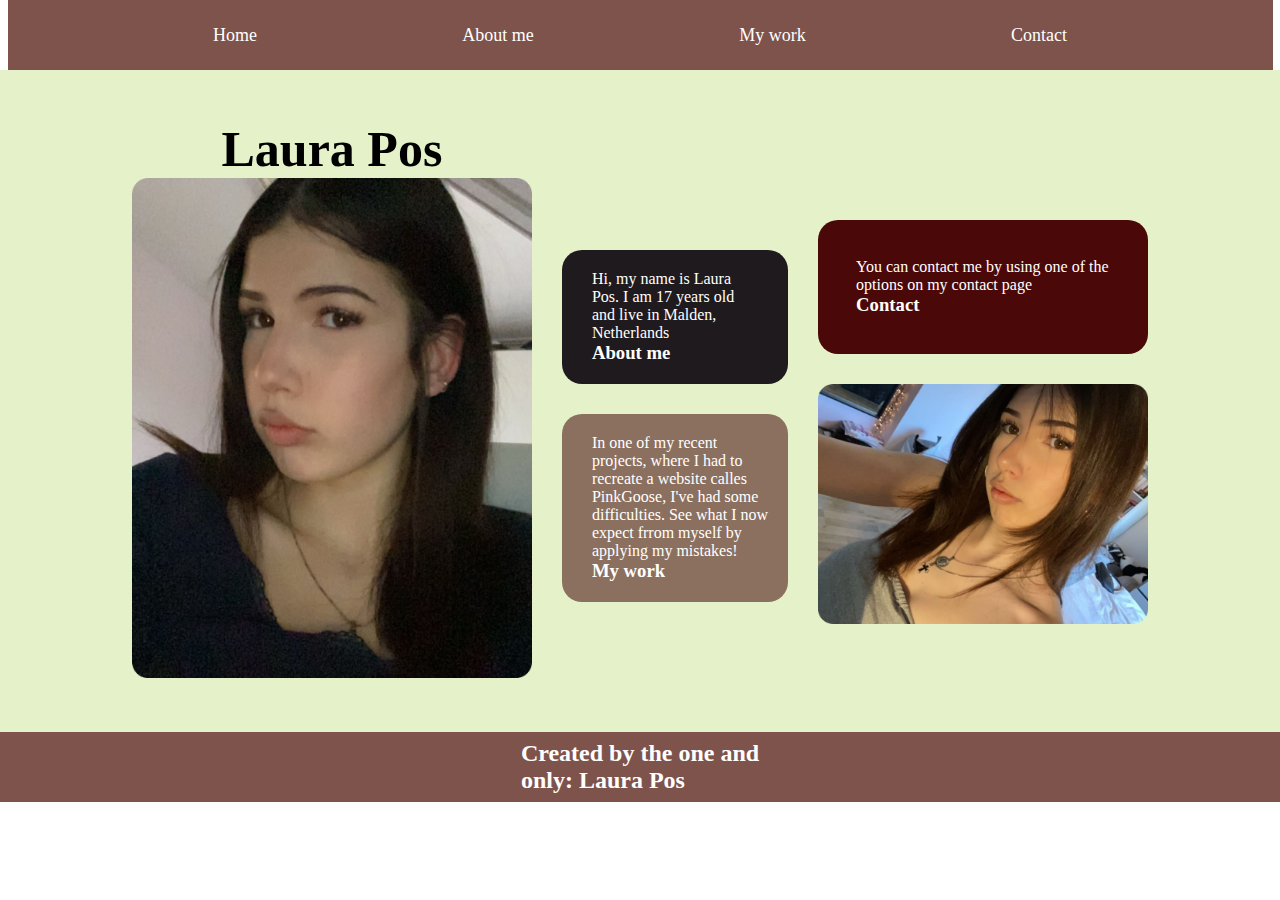
<file: index.html>
<!DOCTYPE html>
<html lang="en">

<head>
    <link rel="stylesheet" href="css/style.css">
    <link rel="preconnect" href="https://fonts.googleapis.com">
    <link rel="preconnect" href="https://fonts.gstatic.com" crossorigin>
    <link
        href="https://fonts.googleapis.com/css2?family=Montserrat:ital,wght@0,100..900;1,100..900&family=Playfair+Display:ital,wght@0,400..900;1,400..900&display=swap"
        rel="stylesheet">

    <title>Home</title>
</head>

<body>
    <header>
        <nav>
            <ul>
                <li><a href="index.html">Home</a></li>
                <li><a href="about-me.html">About me</a></li>
                <li><a href="my-work.html">My work</a></li>
                <li><a href="contact.html">Contact</a></li>
            </ul>
        </nav>
    </header>

    <main class="text-area home">
        <section class="home-left">
            <h2>Laura Pos</h2>
            <img src="img/home3.png" alt="laura">
        </section>
        <section class="home-middle">
            <div class="text-bubble4 about-me">
                <p>
                    Hi, my name is Laura<br> Pos. I am 17 years old<br>and live in Malden,<br>Netherlands
                </p>
                <h3><a href="about-me.html">About me</a></h3>
            </div>
            <div class="text-bubble1 work">
                <p>
                    In one of my recent<br>projects, where I had to<br>recreate a website calles<br>PinkGoose, I've had
                    some<br>difficulties. See what I now<br>expect frrom myself by<br>applying my mistakes!
                </p>
                <h3><a href="my-work.html">My work</a></h3>
            </div>
        </section>
        <section class="home-right">
            <div class="text-bubble3 contact">
                <p>
                    You can contact me by using one of the<br>options on my contact page
                </p>
                <h3><a href="contact.html">Contact</a></h3>
            </div>
            <img src="img/home4.png" alt="laura2">
        </section>
    </main>
    <footer>
        <h2>
            Created by the one and<br>only: Laura Pos
        </h2>
    </footer>
</body>

</html>
</file>
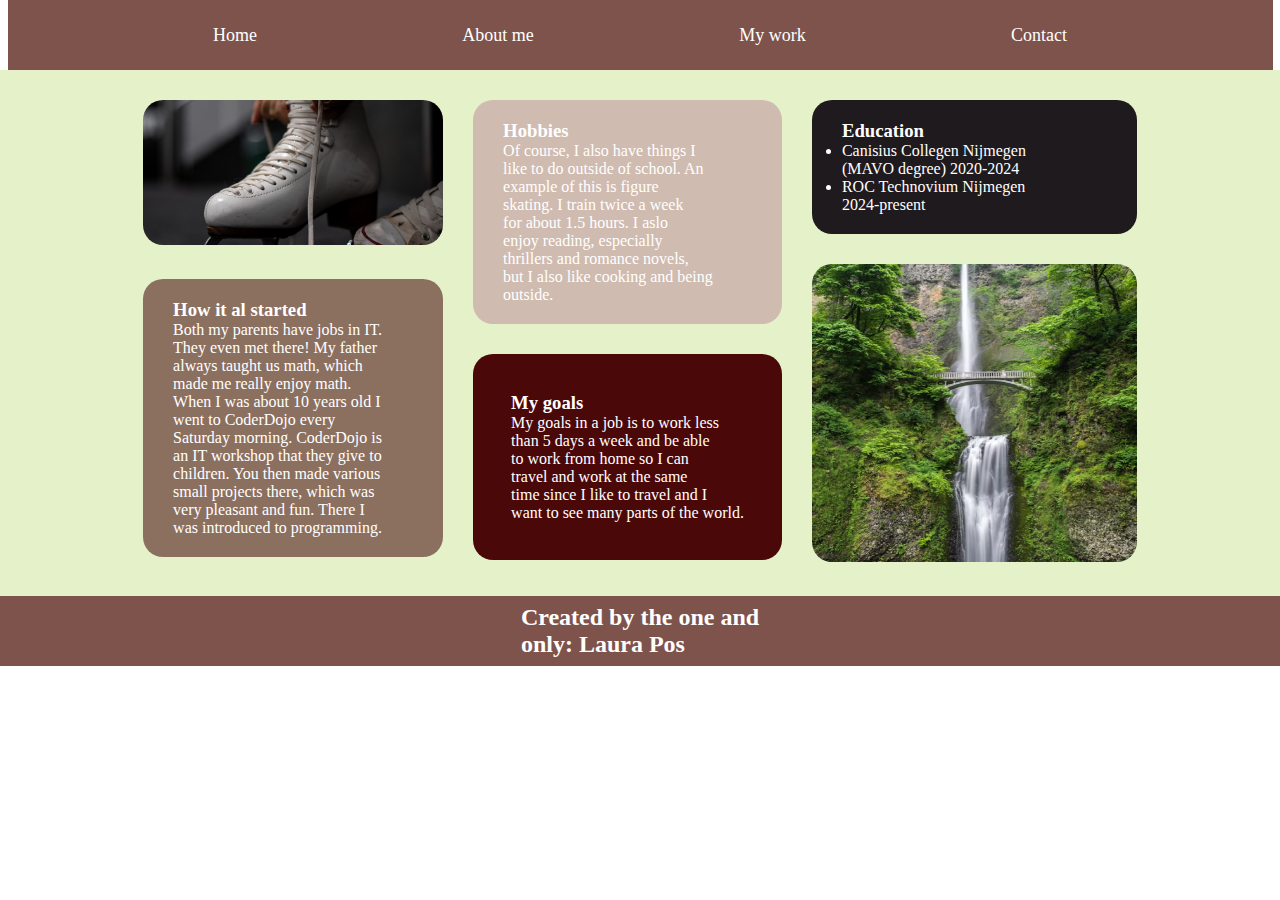
<file: about-me.html>
<!DOCTYPE html>
<html lang="en">

<head>
    <link rel="stylesheet" href="css/style.css">
    <link rel="preconnect" href="https://fonts.googleapis.com">
    <link rel="preconnect" href="https://fonts.gstatic.com" crossorigin>
    <link
        href="https://fonts.googleapis.com/css2?family=Montserrat:ital,wght@0,100..900;1,100..900&family=Playfair+Display:ital,wght@0,400..900;1,400..900&display=swap"
        rel="stylesheet">

    <title>About me</title>
</head>

<body>
    <header>
        <nav>
            <ul>
                <li><a href="index.html">Home</a></li>
                <li><a href="about-me.html">About me</a></li>
                <li><a href="my-work.html">My work</a></li>
                <li><a href="contact.html">Contact</a></li>
            </ul>
        </nav>
    </header>

    <main class="text-area about-me">
        <section class="about-me-left">
            <img src="img/about-me1.png" alt="figure-skates">
            <div class="text-bubble1 how-it-all-started">
                <h3>How it al started</h3>
                <p>Both my parents have jobs in IT.<br>They even met there! My father<br>always taught us math,
                    which<br>
                    made me really enjoy math.<br>When I was about 10 years old I<br>went to CoderDojo
                    every<br>Saturday
                    morning. CoderDojo is<br>an IT workshop that they give to<br>children. You then made
                    various<br>small
                    projects there, which was<br>very pleasant and fun. There I<br> was introduced to programming.
                </p>
            </div>
        </section>
        <section class="about-me-middle">
            <div class="text-bubble2 hobbies">
                <h3>Hobbies</h3>
                <p>Of course, I also have things I<br>like to do outside of school. An<br>example of this is
                    figure<br>skating. I train twice a week<br>for about 1.5 hours. I aslo<br>enjoy reading,
                    especially<br>thrillers and romance novels,<br>but I also like cooking and being<br>outside.
                </p>
            </div>
            <div class="text-bubble3 my-goals">
                <h3>My goals</h3>
                <p>My goals in a job is to work less<br>than 5 days a week and be able<br>to work from home so
                    I
                    can<br>travel and work at the same<br>time since I like to travel and I<br>want to see many
                    parts of the world.
                </p>
            </div>
        </section>
        <section class="about-me-right">
            <div class="text-bubble4 past-schools">
                <h3>Education</h3>
                <ul class="text-t">
                    <li>Canisius Collegen Nijmegen<br>(MAVO degree) 2020-2024</li>
                    <li>ROC Technovium Nijmegen<br>2024-present</li>
                </ul>
            </div>
            <img src="img/about-me2.png" alt="waterfall">
        </section>

    </main>
    <footer>
        <h2>
            Created by the one and<br>only: Laura Pos
        </h2>
    </footer>
</body>

</html>
</file>
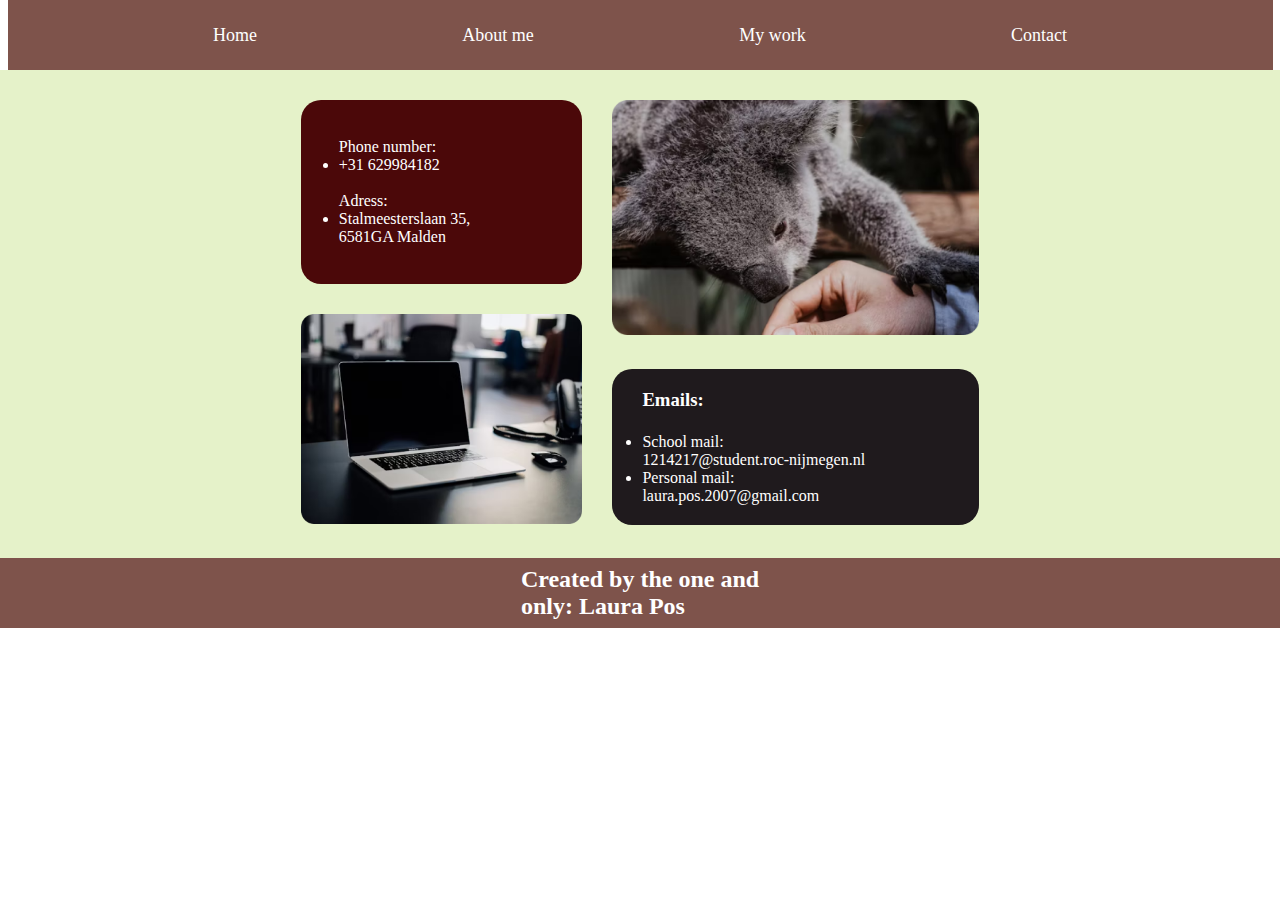
<file: contact.html>
<!DOCTYPE html>
<html lang="en">

<head>
    <link rel="stylesheet" href="css/style.css">
    <link rel="preconnect" href="https://fonts.googleapis.com">
    <link rel="preconnect" href="https://fonts.gstatic.com" crossorigin>
    <link
        href="https://fonts.googleapis.com/css2?family=Montserrat:ital,wght@0,100..900;1,100..900&family=Playfair+Display:ital,wght@0,400..900;1,400..900&display=swap"
        rel="stylesheet">

    <title>Contact</title>
</head>

<body>
    <header>
        <nav>
            <ul>
                <li><a href="index.html">Home</a></li>
                <li><a href="about-me.html">About me</a></li>
                <li><a href="my-work.html">My work</a></li>
                <li><a href="contact.html">Contact</a></li>
            </ul>
        </nav>
    </header>

    <main class="text-area contact">
        <section class="contact-left">
            <div class="text-bubble3 phone">
                <p>
                    Phone number:
                </p>
                <ul>
                    <li>+31 629984182</li>
                </ul>
                <p>
                    <br>Adress:
                </p>
                <ul>
                    <li>Stalmeesterslaan 35,<br>6581GA Malden</li>
                </ul>
            </div>
            <img src="img/contact1.png" alt="laptop2">
        </section>
        <section class="contact-right">
            <img src="img/contact2.png" alt="koala">
            <div class="text-bubble4 emails">
                <h3>Emails:<br><br></h3>
                <ul>
                    <li>School mail:<br>1214217@student.roc-nijmegen.nl</li>
                    <li>Personal mail:<br>laura.pos.2007@gmail.com</li>
                </ul>
            </div>

        </section>
    </main>
    <footer>
        <h2>
            Created by the one and<br>only: Laura Pos
        </h2>
    </footer>
</body>

</html>
</file>
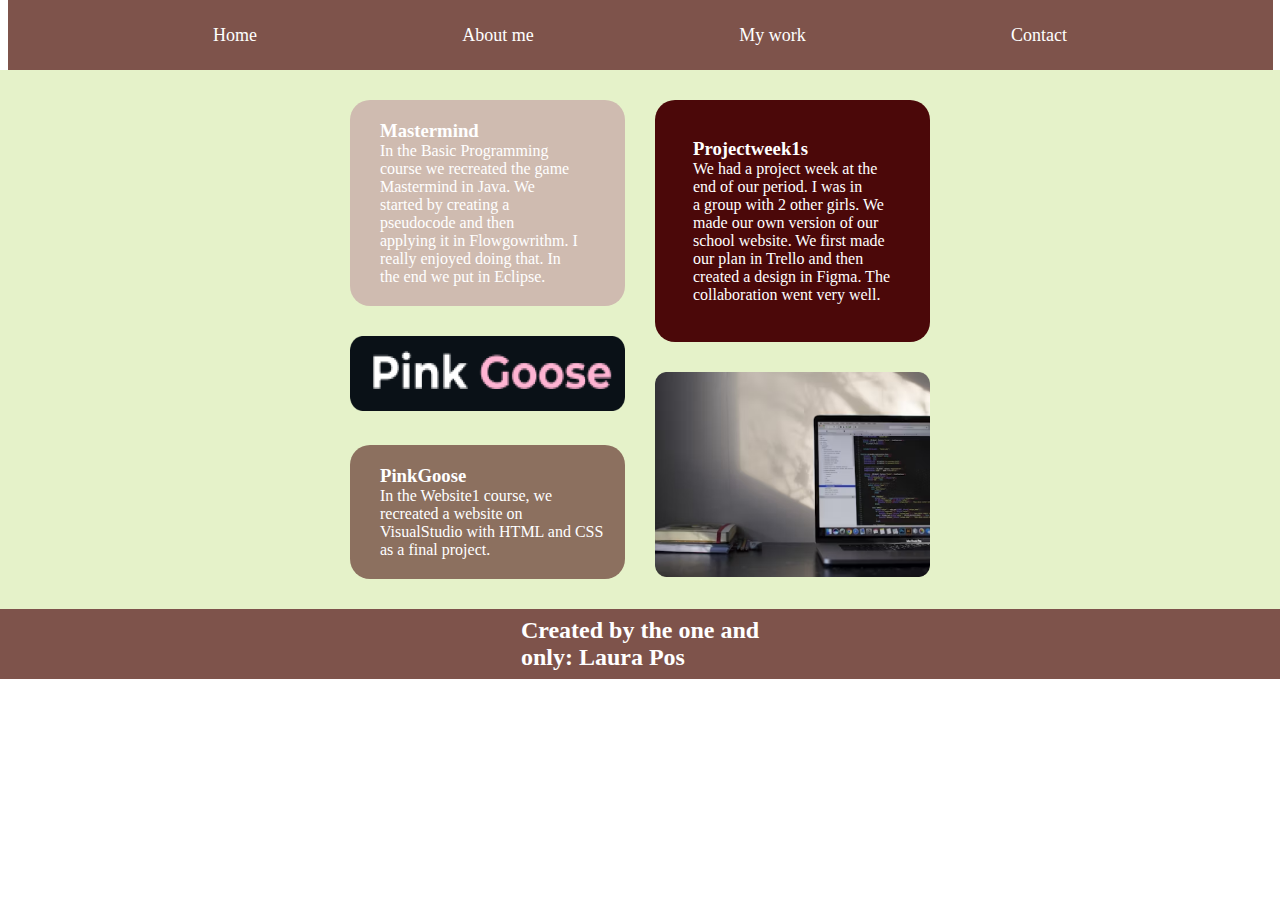
<file: my-work.html>
<!DOCTYPE html>
<html lang="en">

<head>
    <link rel="stylesheet" href="css/style.css">
    <link rel="preconnect" href="https://fonts.googleapis.com">
    <link rel="preconnect" href="https://fonts.gstatic.com" crossorigin>
    <link
        href="https://fonts.googleapis.com/css2?family=Montserrat:ital,wght@0,100..900;1,100..900&family=Playfair+Display:ital,wght@0,400..900;1,400..900&display=swap"
        rel="stylesheet">

    <title>My work</title>
</head>

<body>
    <header>
        <nav>
            <ul>
                <li><a href="index.html">Home</a></li>
                <li><a href="about-me.html">About me</a></li>
                <li><a href="my-work.html">My work</a></li>
                <li><a href="contact.html">Contact</a></li>
            </ul>
        </nav>
    </header>

    <main class="text-area my-work">
        <section class="my-work-left">
            <div class="text-bubble2 mastermind">
                <h3>Mastermind</h3>
                <p>
                    In the Basic Programming<br>course we recreated the game<br>Mastermind in Java.
                    We<br>started by creating a<br>pseudocode and then<br>applying it in Flowgowrithm.
                    I<br>really enjoyed doing that. In<br>the end we put in Eclipse.
                </p>
            </div>
            <img src="img/my-work1.png" alt="pinkgoose">
            <div class="text-bubble1 pinkgoose">
                <h3>PinkGoose</h3>
                <p>
                    In the Website1 course, we<br>recreated a website on<br>VisualStudio with HTML and CSS<br>as
                    a final project.
                </p>
            </div>
        </section>
        <section class="my-work-right">
            <div class="text-bubble3 projectweek1">
                <h3>Projectweek1s</h3>
                <p>
                    We had a project week at the<br>end of our period. I was in<br>a group with 2 other girls.
                    We<br>made our own version of our<br>school website. We first made<br>our plan in Trello and
                    then<br>created a design in Figma. The<br>collaboration went very well.
                </p>
            </div>
            <img src="img/my-work2.png" alt="laptop">
        </section>
    </main>
    <footer>
        <h2>
            Created by the one and<br>only: Laura Pos
        </h2>
    </footer>
</body>

</html>
</file>
<file: css/style.css>
* {
    margin: 0px;
    padding: 0px;
    color: #ffffff;

}

/*header and footer*/
header {
    display: flex;
    justify-content: center;
}


nav ul li a {
    text-decoration: none;
    color: #ffffff;
    font-size: large;
}

nav ul {
    display: flex;
    justify-content: space-evenly;
    align-items: center;
    background-color: #7E534B;
    list-style-type: none;
    width: 1265px;
    height: 70px;
}

nav ul li a:hover {
    background-color: #826661;
    border-radius: 10px;
}

footer {
    display: flex;
    justify-content: center;
    align-items: center;
    height: 70px;
    width: 100%;
    background-color: #7E534B;
}

/* bubbles and area */

.text-area {
    display: flex;
    flex-direction: row;
    justify-content: center;
    gap: 30px;
    background-color: #e5f2c9;
}

.text-bubble1 {
    background-color: #8C705F;
    border-radius: 20px;
    padding: 20px;
    padding-left: 30px;
    display: flex;
    flex-direction: column;
    height: auto;
    width: auto;
}

.text-bubble2 {
    background-color: #CFBBB0;
    border-radius: 20px;
    padding: 20px;
    padding-left: 30px;
    flex-direction: column;
    height: auto;
    width: auto;
}

.text-bubble3 {
    background-color: #4B0809;
    border-radius: 20px;
    padding: 20px;
    padding-left: 30px;
    flex-direction: column;
    height: auto;
    width: auto;
}

.text-bubble4 {
    background-color: #1F1A1D;
    border-radius: 20px;
    padding: 20px;
    padding-left: 30px;
    flex-direction: column;
    height: auto;
    width: auto;
}

/*Home page*/

.home-left h2{
    display: flex;
    justify-content: center;
    margin-top: 50px;
    color: black; 
    font-size: 50px;

}

.home-left img {
    width: 400px;
    height: 500px;
    margin-bottom: 50px;
}

.home-middle {
    margin-top: 150px;
}


.home-right {
    margin-top: 120px;
}

.home-right img {
    width: 330px;
    height: 240px;
}

h3 a {
    text-decoration: none;
}


/*About me page*/

.text-bubble1, .how-it-all-started {
    display: flex;
    justify-content: center;
}

.text-bubble2, .hobbies {
    display: flex;
    justify-content: center;
    margin-bottom: 30px;
    margin-top: 30px;
}

.text-bubble3, .my-goals {
    display: flex;
    justify-content: center;
    padding: 38px; 
}

.text-bubble4, .past-schools {
    display: flex;
    justify-content: center; 
    margin-top: 30px;
}


.about-me-left img{
    border-radius: 20px;
    width: 300px;
    margin-top: 30px;

}

.about-me-right img{
    border-radius: 20px;
    width: 325px;
    height: 298px;
    margin-bottom: 30px;
}

/* My work page */

.text-bubble2, .mastermind {
    display: flex;
    justify-content: center;
    margin-bottom: 30px;
    margin-top: 30px;
}

.text-bubble1, .pinkgoose {
    display: flex;
    justify-content: center;
    margin-bottom: 30px;
    margin-top: 30px;
}

.text-bubble3, .projectweek1 {
    display: flex;
    justify-content: center;
    margin-bottom: 30px;
    margin-top: 30px;
}

.my-work-left img {
    width: 275px;
    height: 75px;
}

.my-work-right img {
    width: 275px;
    height: 205px;
}

/*Contact page*/

.text-bubble3, .phone {
    display: flex;
    justify-content: center;
   
}

.text-bubble4, .emails {
    display: flex;
    justify-content: center; 
    margin-bottom: 30px;
}

.contact-left img {
    height: 210px;
    margin-bottom: 30px;
}

.contact-right img {
    height: 235px;
    margin-top: 30px;
}
</file>
